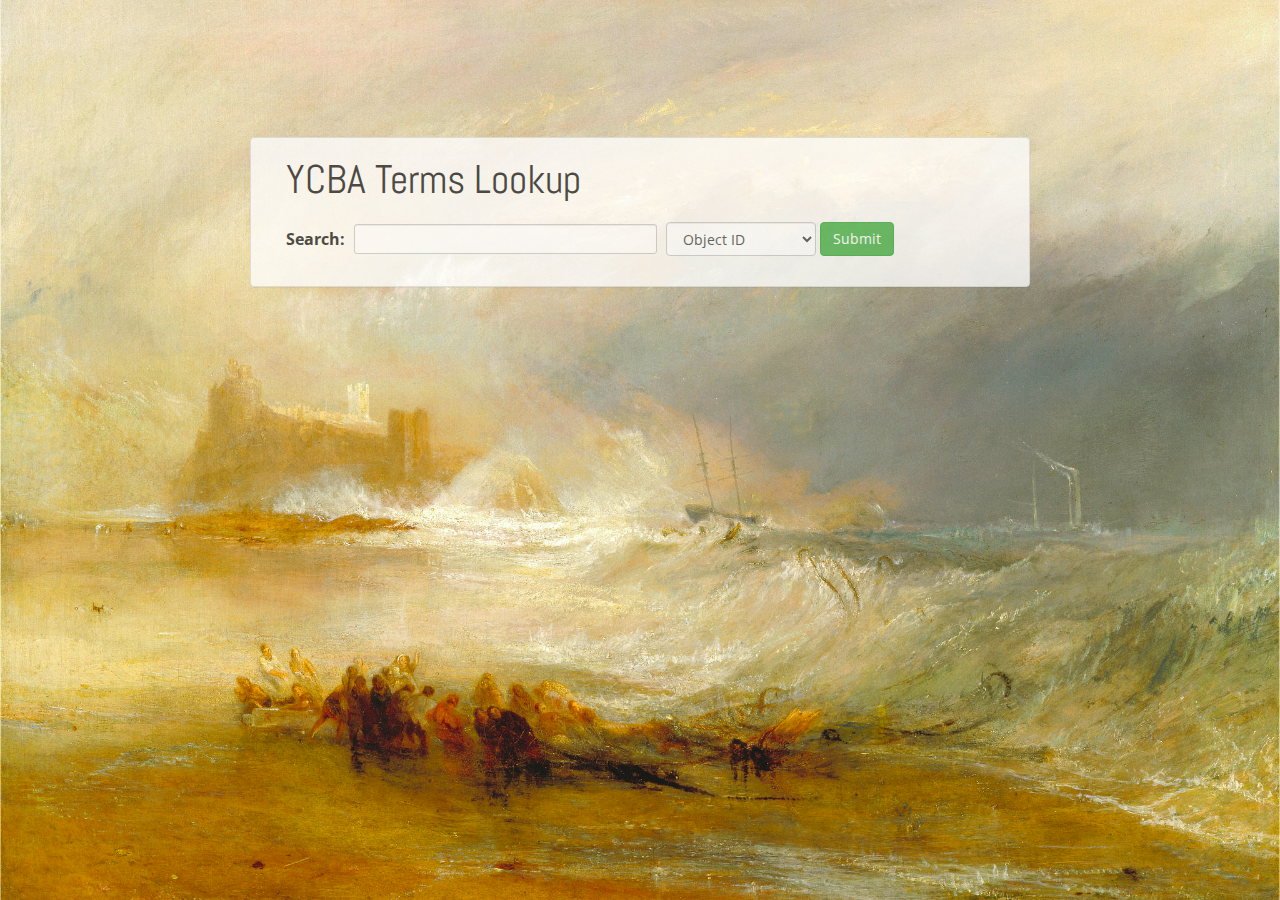
<file: index.html>
<!DOCTYPE html>
<html>
<head>
	<title>YCBA Terms Lookup</title>
	<meta name="viewport" content="width=device-width, initial-scale=1.0" />
	<link rel="shortcut icon" href="img/favicon.ico" type="image/x-icon">
	<link rel="icon" href="img/favicon.ico" type="image/x-icon">
	<!-- Bootstrap -->
	<link href="http://netdna.bootstrapcdn.com/bootstrap/3.1.1/css/bootstrap.min.css" rel="stylesheet">
	<link href="http://fonts.googleapis.com/css?family=Abel|Open+Sans:400,600" rel="stylesheet" />

	<!-- Custom css --> 
    <link href="style.css" rel="stylesheet">

</head>
<body class="index">
	<div class="container">
		<div class="row">
			<div class="col-md-8 col-md-offset-2 panel panel-default" id="search">
				<h1 class="margin-base-vertical">YCBA Terms Lookup</h1>
				<div class="row">
					<form action="terms.php" method="post" class="form-inline" >
				      	<label class="control-label"><strong>Search:</strong></label>
				      	<input type="text" class="form-control input-sm object-input" id="search_input" name="obj_val" required/>
				      	<select class="form-control" name="input_type" id="form_field" >
							<option value="ObjectID">Object ID</option>
							<option value="ObjectNumber">Object Number</option>
						</select>
						<button type="submit" class="btn btn-success btn-md">Submit</button>
				  	</form>
				</div>
			</div>
		</div>
	</div>
</body>
</html>
</file>
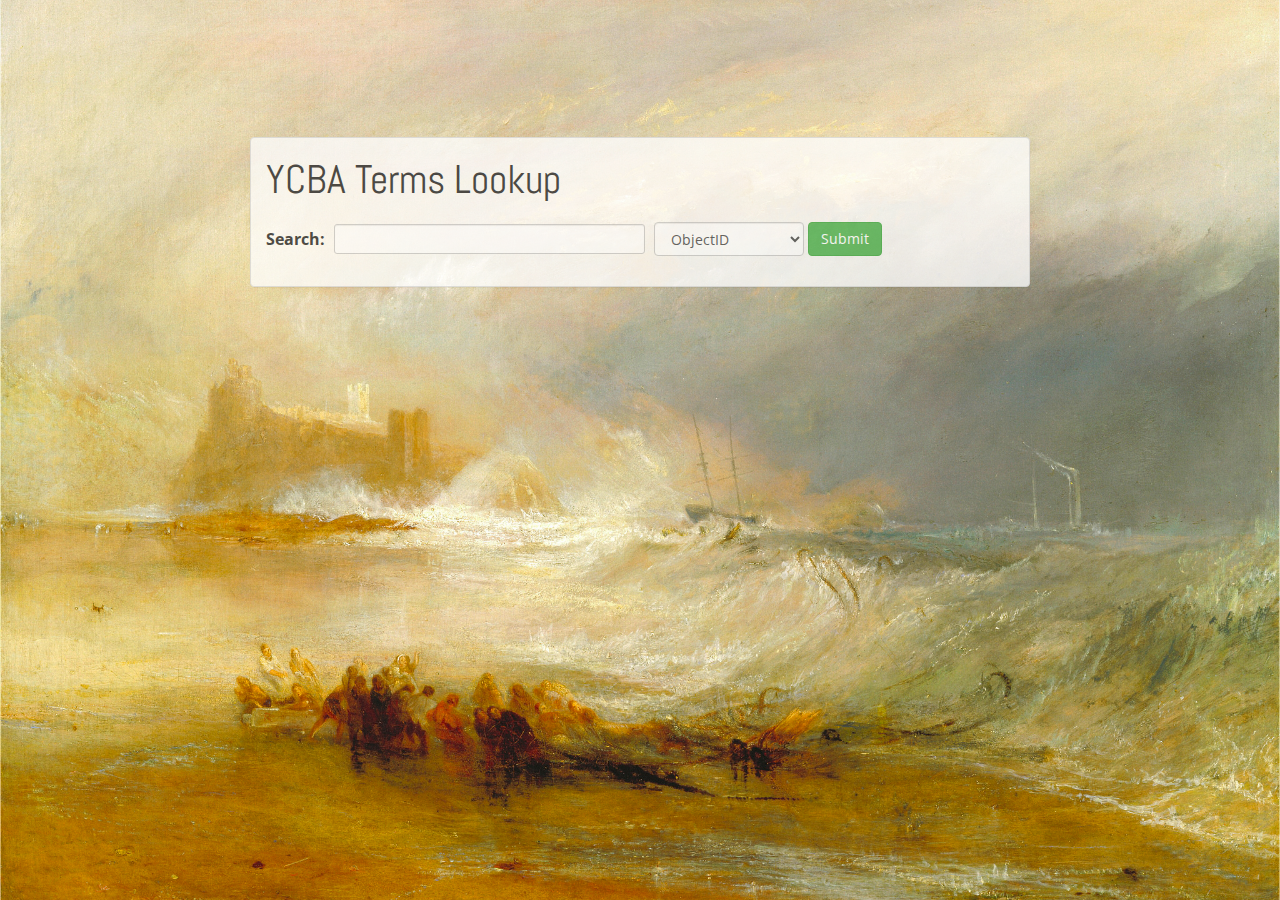
<file: landing-page.html>
<!DOCTYPE html>
<html>
<head>
	<title>YCBA Terms Lookup</title>
	<meta name="viewport" content="width=device-width, initial-scale=1.0" />
	<!-- Bootstrap -->
	<link href="http://netdna.bootstrapcdn.com/bootstrap/3.1.1/css/bootstrap.min.css" rel="stylesheet">
	<link href="http://fonts.googleapis.com/css?family=Abel|Open+Sans:400,600" rel="stylesheet" />

	<style>

		/* http://css-tricks.com/perfect-full-page-background-image/ */
		html {
			background: url(turner.jpg) no-repeat center center fixed; 
			-webkit-background-size: cover;
			-moz-background-size: cover;
			-o-background-size: cover;
			background-size: cover;
		}

		body {
			padding-top: 20px;
			font-size: 16px;
			font-family: "Open Sans",serif;
			background: transparent;
		}

		h1 {
			font-family: "Abel", Arial, sans-serif;
			font-weight: 400;
			font-size: 40px;
		}

		/* Override B3 .panel adding a subtly transparent background */
		.panel {
			background-color: rgba(255, 255, 255, 0.9);
		}

		.margin-base-vertical {
			margin: 20px 0 20px 0;
		}

		.object-input {
			margin: 0 5px 0 5px;
		}

	</style>

</head>
<body>
	<div class="container">
		<div class="row">
			<div class="col-md-8 col-md-offset-2 panel panel-default" style="margin-top:10%; opacity:0.85">
				<h1 class="margin-base-vertical">YCBA Terms Lookup</h1>
				<div class="row">
					<form action="terms.php" method="post" class="form-inline" style="margin-bottom:30px;">
				      	<label class="control-label" style="margin-left:15px;"><strong>Search:</strong></label>
				      	<input type="text" class="form-control input-sm object-input" name="obj_val" style="width: 40%;" required/>
				      	<select class="form-control" name="input_type" style="width:150px">
							<option value="ObjectID">ObjectID</option>
							<option value="ObjectNumber">ObjectNumber</option>
						</select>
						<button type="submit" class="btn btn-success btn-md">Submit</button>
				  	</form>
				</div>
			</div>
		</div>
	</div>
</body>
</html>
</file>
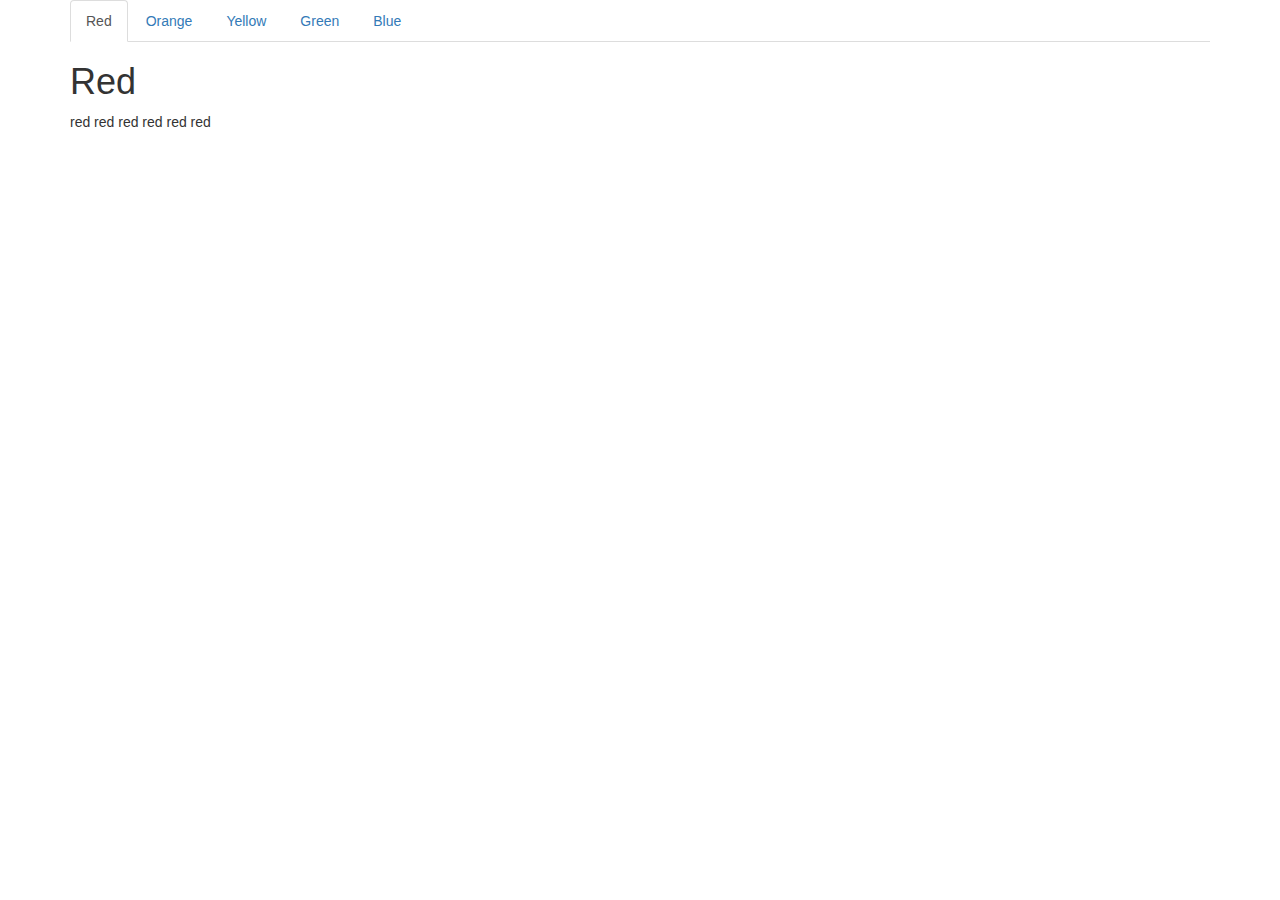
<file: temp.html>
<!DOCTYPE html>
<html lang="en">
<head>
<!-- Le styles -->
<link href="http://netdna.bootstrapcdn.com/bootstrap/3.1.1/css/bootstrap.min.css" rel="stylesheet">
<script type="text/javascript" src="http://ajax.googleapis.com/ajax/libs/jquery/1.7/jquery.js"></script>
</head>
 
<body>
 
    <div class="container">
        <div id="content">
            <ul id="tabs" class="nav nav-tabs" data-tabs="tabs">
                <li class="active"><a href="#red" data-toggle="tab">Red</a></li>
                <li><a href="#orange" data-toggle="tab">Orange</a></li>
                <li><a href="#yellow" data-toggle="tab">Yellow</a></li>
                <li><a href="#green" data-toggle="tab">Green</a></li>
                <li><a href="#blue" data-toggle="tab">Blue</a></li>
            </ul>
            <div id="my-tab-content" class="tab-content">
                <div class="tab-pane active" id="red">
                    <h1>Red</h1>
                    <p>red red red red red red</p>
                </div>
                <div class="tab-pane" id="orange">
                    <h1>Orange</h1>
                    <p>orange orange orange orange orange</p>
                </div>
                <div class="tab-pane" id="yellow">
                    <h1>Yellow</h1>
                    <p>yellow yellow yellow yellow yellow</p>
                </div>
                <div class="tab-pane" id="green">
                    <h1>Green</h1>
                    <p>green green green green green</p>
                </div>
                <div class="tab-pane" id="blue">
                    <h1>Blue</h1>
                    <p>blue blue blue blue blue</p>
                </div>
            </div>
        </div>
    </div>
    
 
<script type="text/javascript" src="http://netdna.bootstrapcdn.com/bootstrap/3.1.1/js/bootstrap.min.js"></script>
 
</body>
</html>
</file>
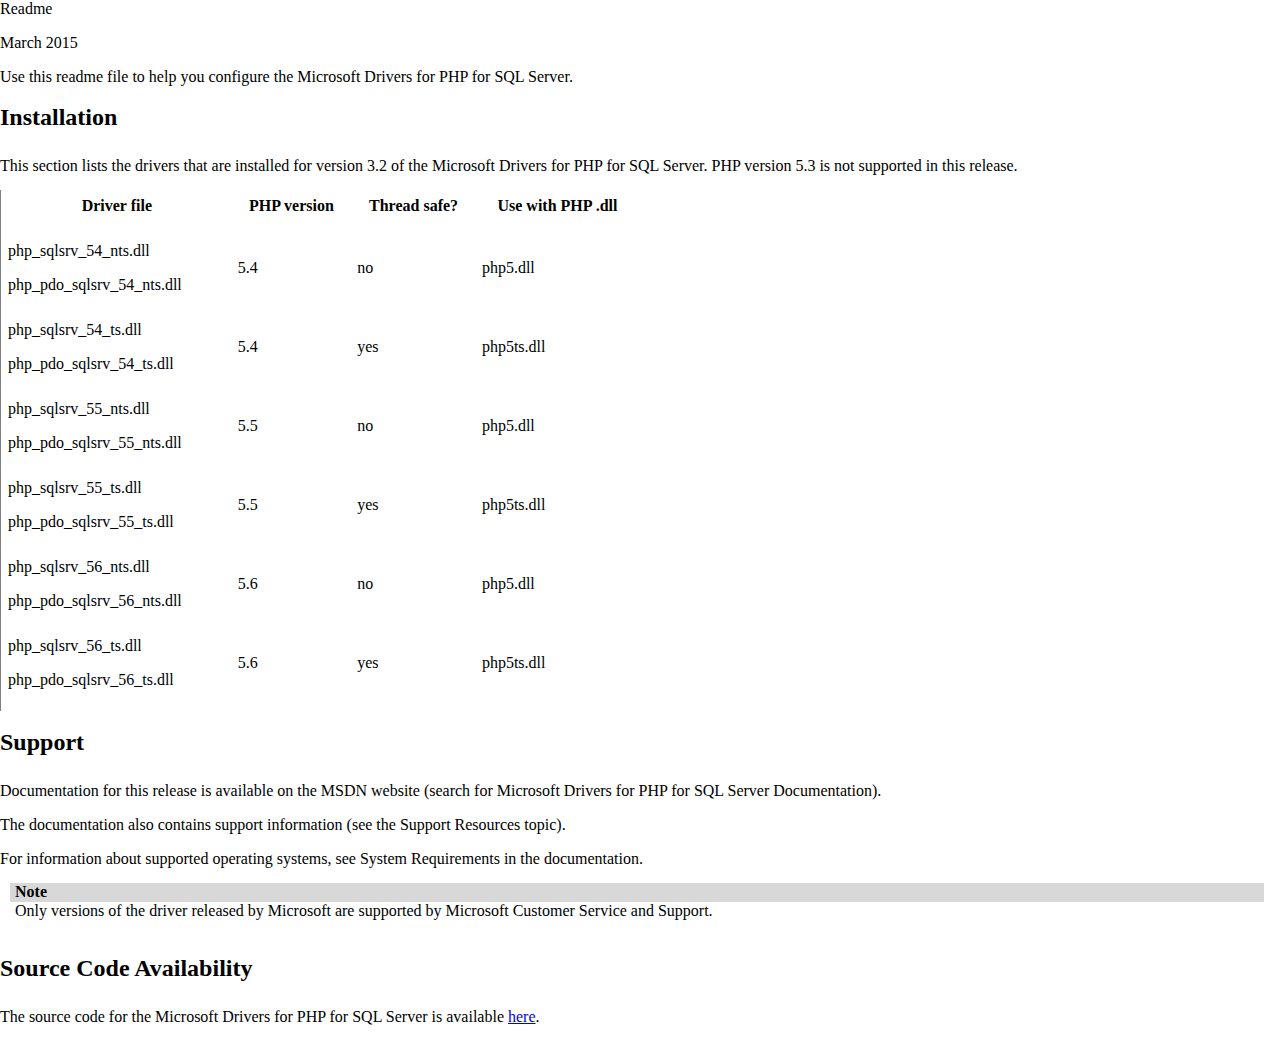
<file: drivers/sqlsrv/SQLSRV_Readme.htm>
﻿<html xmlns:xlink="http://www.w3.org/1999/xlink" xmlns:mshelp="http://msdn.microsoft.com/mshelp" xmlns:mshelp="http://msdn.microsoft.com/mshelp" xmlns:ddue="http://ddue.schemas.microsoft.com/authoring/2003/5" xmlns:msxsl="urn:schemas-microsoft-com:xslt">
<head>
    <meta http-equiv="Content-Type" content="text/html; charset=UTF-8" />
    <meta name="save" content="history" />
    <title>Readme</title>
    <style type="text/css">
        body {
            background: #FFFFFF;
            color: #000000;
            font-family: Verdana;
            font-size: medium;
            font-style: normal;
            font-weight: normal;
            margin-top: 0;
            margin-bottom: 0;
            margin-left: 0;
            margin-right: 0;
            width: 100%;
        }

        div.#mainSection {
            font-size: 70%;
            width: 100%;
            padding-left: 10;
            margin-right: 10;
        }

        div.#mainBody {
            font-size: 90%;
            margin-top: 10;
            padding-bottom: 20;
        }

        div.#header {
            background-color: #D2D2D2;
            padding-top: 0;
            padding-bottom: 0;
            padding-left: 10;
            padding-right: 0;
            width: 100%;
        }

            div.#header table {
                border-bottom-color: #C8CDDE;
                border-bottom-style: solid;
                border-bottom-width: 1;
                width: 100%;
            }

        span.#runningHeaderText {
            color: #003399;
            font-size: 90%;
        }

        span.#nsrTitle {
            /*    color: #003399;*/
            font-size: 120%;
            font-weight: 600;
        }

        div.#header table td {
            color: #000000;
            font-size: 70%;
            margin-top: 0;
            margin-bottom: 0;
            padding-right: 20;
        }

        div.#header table tr.#headerTableRow3 td {
            padding-bottom: 2;
            padding-top: 5;
        }

        div.#header table.#bottomTable {
            border-top-color: #FFFFFF;
            border-top-style: solid;
            border-top-width: 1;
            text-align: left;
        }

        div.#footer {
            font-size: 90%;
            margin-top: 0;
            margin-bottom: 0;
            margin-left: -5;
            margin-right: 0;
            padding-top: 2;
            padding-bottom: 2;
            padding-left: 0;
            padding-right: 0;
            width: 100%;
        }

        hr.#footerHR {
            border-bottom-color: #EEEEFF;
            border-bottom-style: solid;
            border-bottom-width: 1;
            border-top-color: C8CDDE;
            border-top-style: solid;
            border-top-width: 1;
            height: 3;
            color: #D2D2D2;
        }

        div.section {
            padding-top: 2;
            padding-bottom: 2;
            padding-right: 15;
            width: 100%;
        }

        .heading {
            color: #000000;
            font-weight: bold;
            margin-top: 18;
            margin-bottom: 8;
        }

        h1.heading {
            color: #000000;
            font-size: 150%;
        }

        .subHeading {
            color: #000000;
            font-weight: bold;
            font-size: 150%;
            margin-bottom: 4;
        }

        h2.subHeading {
            color: #000000;
            font-weight: bold;
            font-size: 130%;
        }

        h3.subHeading {
            color: #000000;
            font-size: 125%;
            font-weight: bold;
        }

        h4.subHeading {
            color: #000000;
            font-size: 110%;
            font-weight: bold;
        }

        h4.procedureHeading {
            color: #000080;
            font-size: 110%;
            font-weight: bold;
        }

        h5.subHeading {
            color: #000000;
            font-size: 100%;
            font-weight: bold;
        }

        img {
            padding-bottom: 10;
        }

            img.toggle {
                border: 0;
                margin-right: 5;
                padding-bottom: 10;
            }

            img.copyCodeImage {
                border: 0;
                margin: 1;
                margin-right: 3;
                padding-bottom: 10;
            }

            img.downloadCodeImage {
                border: 0;
                margin-right: 3;
                padding-bottom: 10;
            }

            img.viewCodeImage {
                border: 0;
                margin-right: 3;
                padding-bottom: 10;
            }

            img.note {
                border: 0;
                margin-right: 3;
                padding-bottom: 10;
            }

            img.#membersOptionsFilterImage {
                border: 0;
                margin-left: 10;
                vertical-align: middle;
                padding-bottom: 10;
            }

            img.#toggleAllImage {
                margin-left: 4;
                vertical-align: middle;
                padding-bottom: 10;
            }

        div.#mainSection table {
            border: 0;
            font-size: 100%;
            width: 100%;
            margin-top: 5px;
            margin-bottom: 15px;
        }

            div.#mainSection table tr {
                vertical-align: top;
            }

            div.#mainSection table th {
                text-align: left;
                background: #D8D8D8;
                border-bottom-color: #D8D8D8;
                border-bottom-style: solid;
                border-bottom-width: 1;
                color: #000000;
                padding-left: 5;
                padding-right: 5;
            }

            div.#mainSection table td {
                background: #F2F2F2;
                border-top-color: #D8D8D8;
                border-top-style: solid;
                border-top-width: 1;
                padding-left: 5;
                padding-right: 5;
            }

                div.#mainSection table td.imageCell {
                    white-space: nowrap;
                }

        div.code {
            width: 98%;
        }

            div.code table {
                border: 0;
                font-size: 95%;
                margin-bottom: 5;
                width: 100%;
            }

                div.code table th {
                    text-align: left;
                    background: #D8D8D8;
                    border-bottom-color: #D8D8D8;
                    border-bottom-style: solid;
                    border-bottom-width: 1;
                    color: #000000;
                    font-weight: bold;
                    padding-left: 5;
                    padding-right: 5;
                }

                div.code table td {
                    background: #CCCCCC;
                    border-top-color: #D8D8D8;
                    border-top-style: solid;
                    border-top-width: 1;
                    padding-left: 5;
                    padding-right: 5;
                    padding-top: 5;
                }

        div.alert {
            margin-left: 10;
            width: 98%;
        }

            div.alert table {
                border: 1;
                font-size: 100%;
                width: 100%;
                border: solid 1 #DEDFEF;
            }

                div.alert table th {
                    text-align: left;
                    background: #D8D8D8;
                    border-bottom-width: 0;
                    color: #000000;
                    padding-left: 5;
                    padding-right: 5;
                    border: solid 1 #DEDFEF;
                }

                div.alert table td {
                    background: #FFFFFF;
                    border-top-color: #D8D8D8;
                    border-top-style: solid;
                    border-top-width: 1;
                    padding-left: 5;
                    padding-right: 5;
                    border: solid 1 #DEDFEF;
                }

        span.copyCode {
            color: #0000ff;
            font-size: 90%;
            font-weight: normal;
            cursor: hand;
            float: right;
            display: inline;
            text-align: right;
        }

        .downloadCode {
            color: #0000ff;
            font-size: 90%;
            font-weight: normal;
            cursor: hand;
        }

        .viewCode {
            color: #0000ff;
            font-size: 90%;
            font-weight: normal;
            cursor: hand;
        }

        div.code pre {
            font-family: Monospace, Courier New, Courier;
            font-size: 105%;
            color: #000000;
        }

        code {
            font-family: Monospace, Courier New, Courier;
            font-size: 105%;
            color: #000000;
        }

        dl {
            margin-top: 0;
            padding-left: 1;
        }

        dd {
            margin-bottom: 0;
            margin-left: 0;
            padding-left: 20;
        }

            dd p {
                margin-top: 5;
            }

        ul {
            margin-left: 17;
            list-style-type: disc;
        }

            ul ul {
                margin-bottom: 4;
                margin-left: 17;
                margin-top: 3;
                list-style-type: disc;
            }

        ol {
            margin-left: 24;
            list-style-type: decimal;
        }

            ol ol {
                margin-left: 24;
                margin-top: 3;
                list-style-type: lower-alpha;
            }

        li {
            margin-top: 0;
            margin-bottom: 0;
            padding-bottom: 0;
            padding-top: 0;
            margin-left: 5;
        }

            li p {
                margin-top: 0;
                margin-bottom: 0;
            }

        p {
            margin-bottom: 15;
        }

        .tip {
            color: #0000FF;
            font-style: italic;
            cursor: hand;
            text-decoration: underline;
        }

        .math {
            font-family: Times New Roman;
            font-size: 125%;
        }

        .sourceCodeList {
            font-family: Verdana;
            font-size: 90%;
        }

        pre.viewCode {
            width: 100%;
            overflow: auto;
        }

        li:hover table, li.over table {
            background-color: #C0C0C0;
        }

        li:hover ul, li.over ul {
            background-color: #d2d2d2;
            border: 1px solid #000;
            display: block;
        }
    </style>
</head>
<body>
    <div id="header">
        <table id="bottomTable" cellpadding="0" cellspacing="0">
            <tr>
                <td align="left">
                    <span id="nsrTitle">Readme</span>
                </td>
            </tr>
        </table>
    </div>
    <div id="mainSection">
        <div id="mainBody">
            <p>March 2015</p>
            <div class="introduction"><p>Use this readme file to help you configure the Microsoft Drivers for PHP for SQL Server.</p></div>
            <h1 class="heading">Installation</h1><div id="sectionSection0" class="section" name="collapseableSection" style="">
                <p>This section lists the drivers that are installed for version 3.2 of the Microsoft Drivers for PHP for SQL Server. PHP version 5.3 is not supported in this release.</p><div class="caption" /><div class="tableSection">
                    <table width="50%" cellspacing="2" cellpadding="5" frame="lhs">
                        <tr><th><p>Driver file</p></th><th><p>PHP version</p></th><th><p>Thread safe?</p></th><th><p>Use with PHP .dll</p></th></tr>
                        <tr><td><p>php_sqlsrv_54_nts.dll</p><p>php_pdo_sqlsrv_54_nts.dll</p></td><td><p>5.4</p></td><td><p>no</p></td><td><p>php5.dll</p></td></tr>
                        <tr><td><p>php_sqlsrv_54_ts.dll</p><p>php_pdo_sqlsrv_54_ts.dll</p></td><td><p>5.4</p></td><td><p>yes</p></td><td><p>php5ts.dll</p></td></tr>
                        <tr><td><p>php_sqlsrv_55_nts.dll</p><p>php_pdo_sqlsrv_55_nts.dll</p></td><td><p>5.5</p></td><td><p>no</p></td><td><p>php5.dll</p></td></tr>
                        <tr><td><p>php_sqlsrv_55_ts.dll</p><p>php_pdo_sqlsrv_55_ts.dll</p></td><td><p>5.5</p></td><td><p>yes</p></td><td><p>php5ts.dll</p></td></tr>
                        <tr><td><p>php_sqlsrv_56_nts.dll</p><p>php_pdo_sqlsrv_56_nts.dll</p></td><td><p>5.6</p></td><td><p>no</p></td><td><p>php5.dll</p></td></tr>
                        <tr><td><p>php_sqlsrv_56_ts.dll</p><p>php_pdo_sqlsrv_56_ts.dll</p></td><td><p>5.6</p></td><td><p>yes</p></td><td><p>php5ts.dll</p></td></tr>
                    </table>
                </div>
            </div>
            <h1 class="heading">Support</h1><div id="sectionSection1" class="section" name="collapseableSection" style="">
                <p>Documentation for this release is available on the MSDN website (search for Microsoft Drivers for PHP for SQL Server Documentation).</p><p>The documentation also contains support information (see the Support Resources topic).</p><p>For information about supported operating systems, see System Requirements in the documentation.</p><div class="alert"><table width="100%" cellspacing="0" cellpadding="0"><tr><th align="left"><b>Note</b></th></tr><tr><td><p>Only versions of the driver released by Microsoft are supported by Microsoft Customer Service and Support.</p></td></tr></table></div>
            </div>
            <h1 class="heading">Source Code Availability</h1><div id="sectionSection2" class="section" name="collapseableSection" style=""><p>The source code for the Microsoft Drivers for PHP for SQL Server is available <a href="http://go.microsoft.com/fwlink/?LinkID=518036">here</a>.</p></div>
        </div><div id="footer" />
    </div>
</body>
</html>
</file>
<file: style.css>
.table thead>tr>th {
	border: none;
}

h2 {
	margin-bottom: 0px;
}

h4 {
	margin-top: 10px;
	margin-bottom: 25px;
}

table.borderless {
	margin-bottom: 0px;
}

#t_id {
	font-weight: bold;
}

textarea {
	resize: vertical; 
}

html {
	background: url(img/turner.jpg) no-repeat center center fixed; 
	-webkit-background-size: cover;
	-moz-background-size: cover;
	-o-background-size: cover;
	background-size: cover;
}

body.index {
	padding-top: 20px;
	font-size: 16px;
	font-family: "Open Sans",serif;
	background: transparent;
}

h1 {
	font-family: "Abel", Arial, sans-serif;
	font-weight: 400;
	font-size: 40px;
}

/* Override B3 .panel adding a subtly transparent background */
.panel {
	background-color: rgba(255, 255, 255, 0.9);
}

.margin-base-vertical {
	margin: 20px 0 20px 20px;
}

.object-input {
	margin: 0 5px 0 5px;
}

#search {
	margin-top: 10%; 
	opacity: 0.85;
}

.form-inline {
	margin-bottom:30px;
	margin-left: 20px;
}

.control-label {
	margin-left: 15px;
}

#search_input {
	width: 40%;
}

#form_field {
	width: 150px; 
}
</file>
